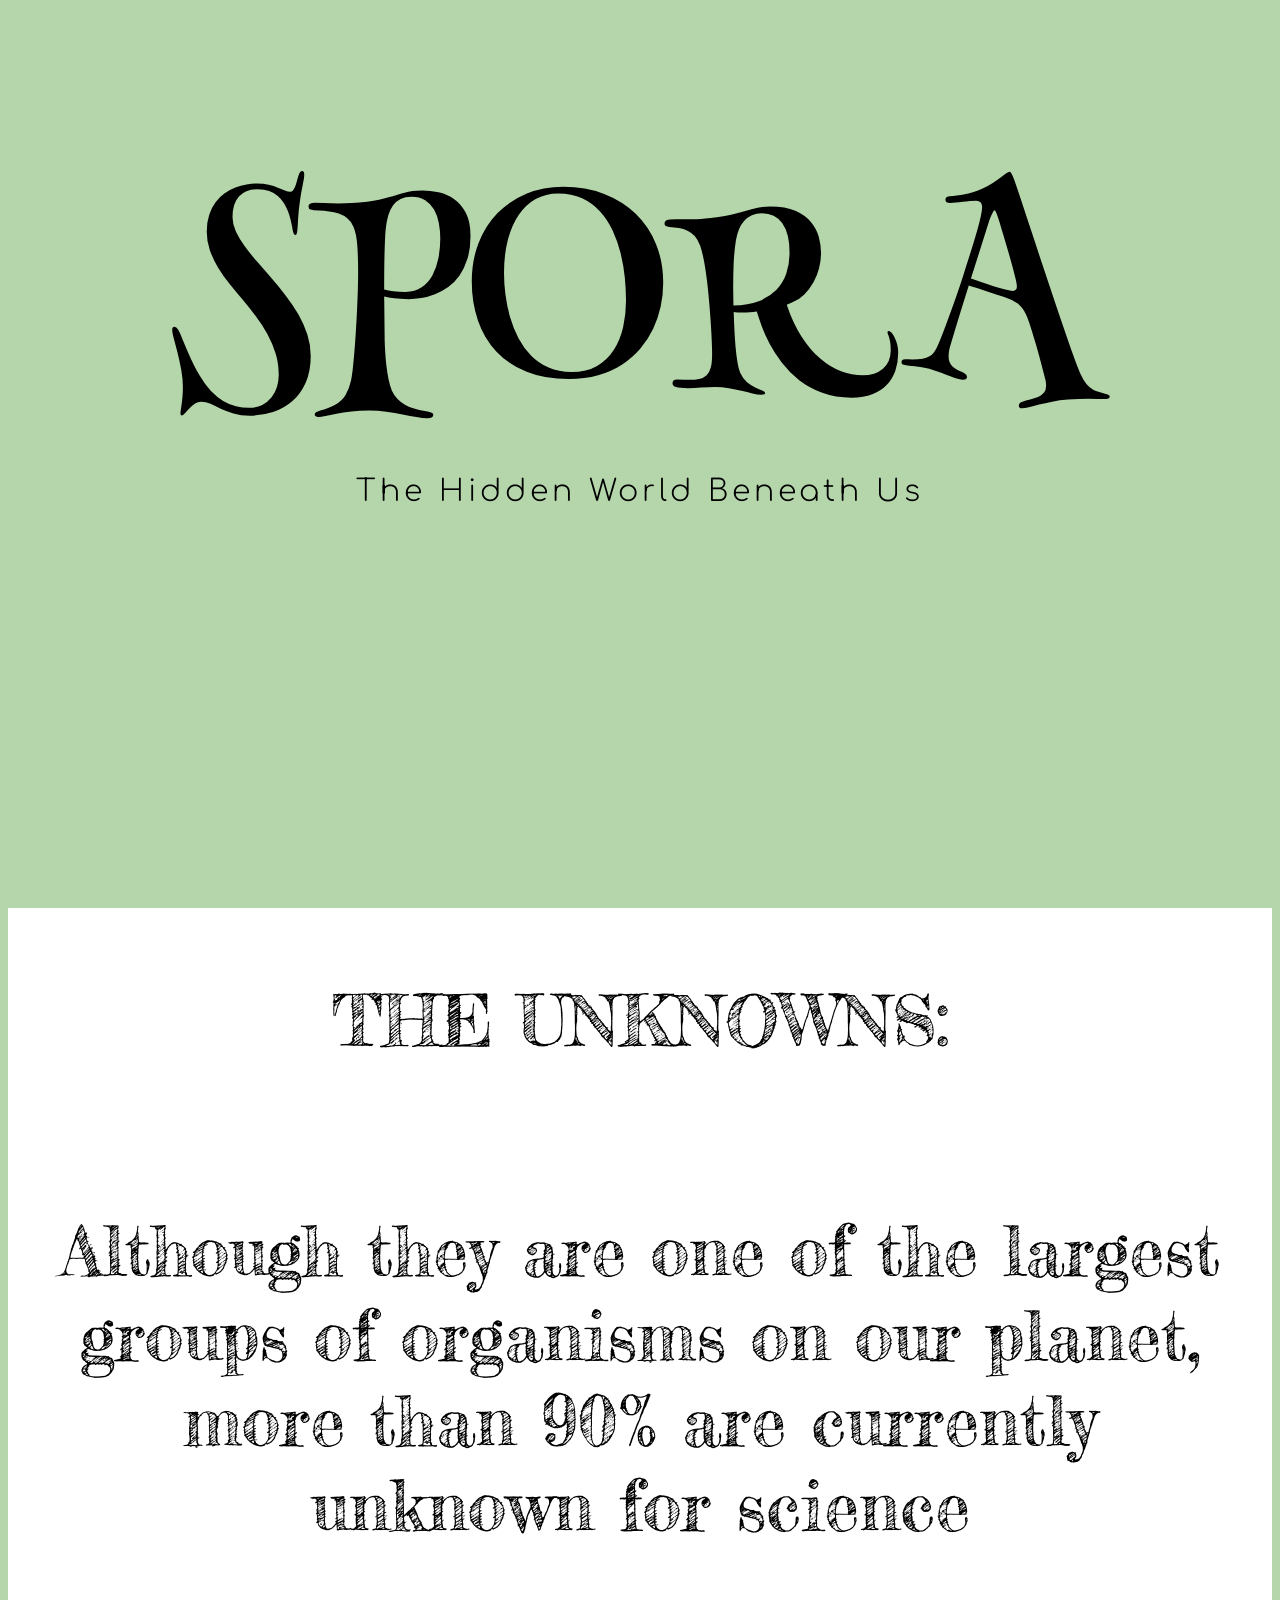
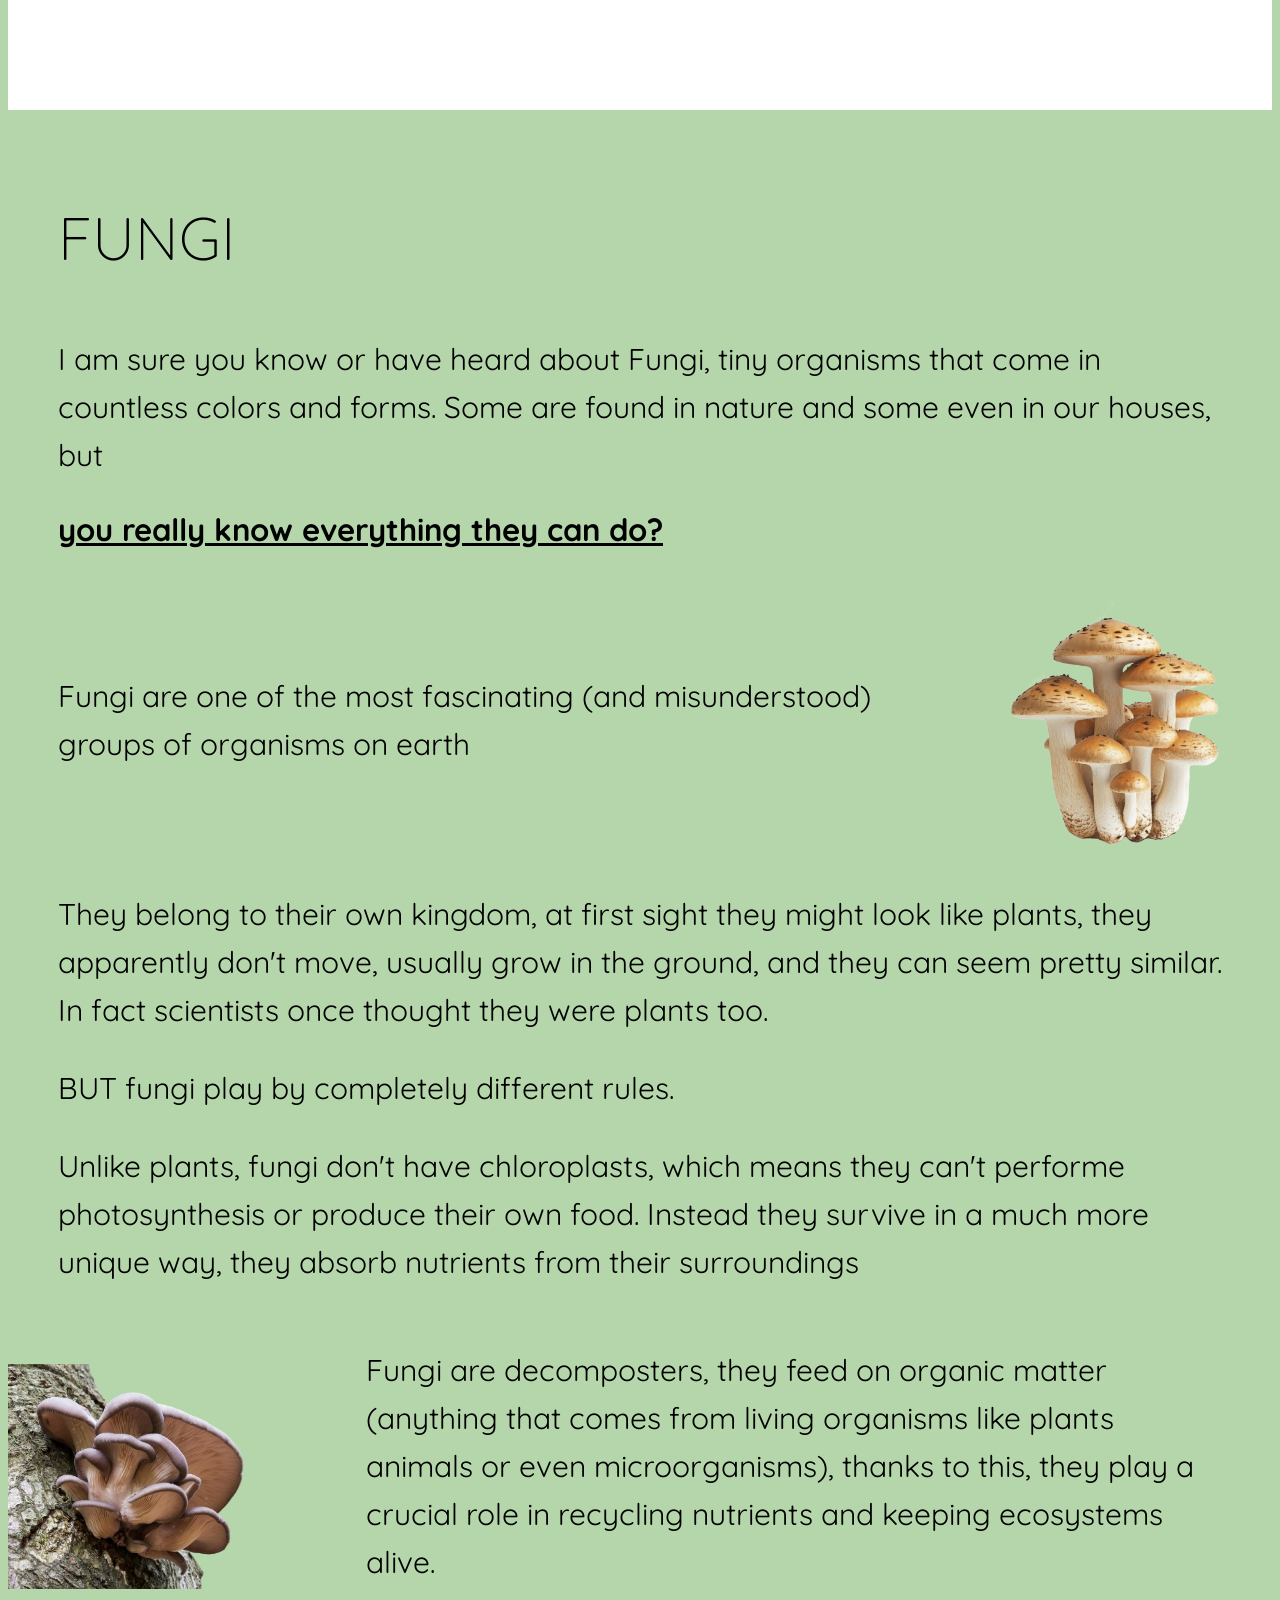
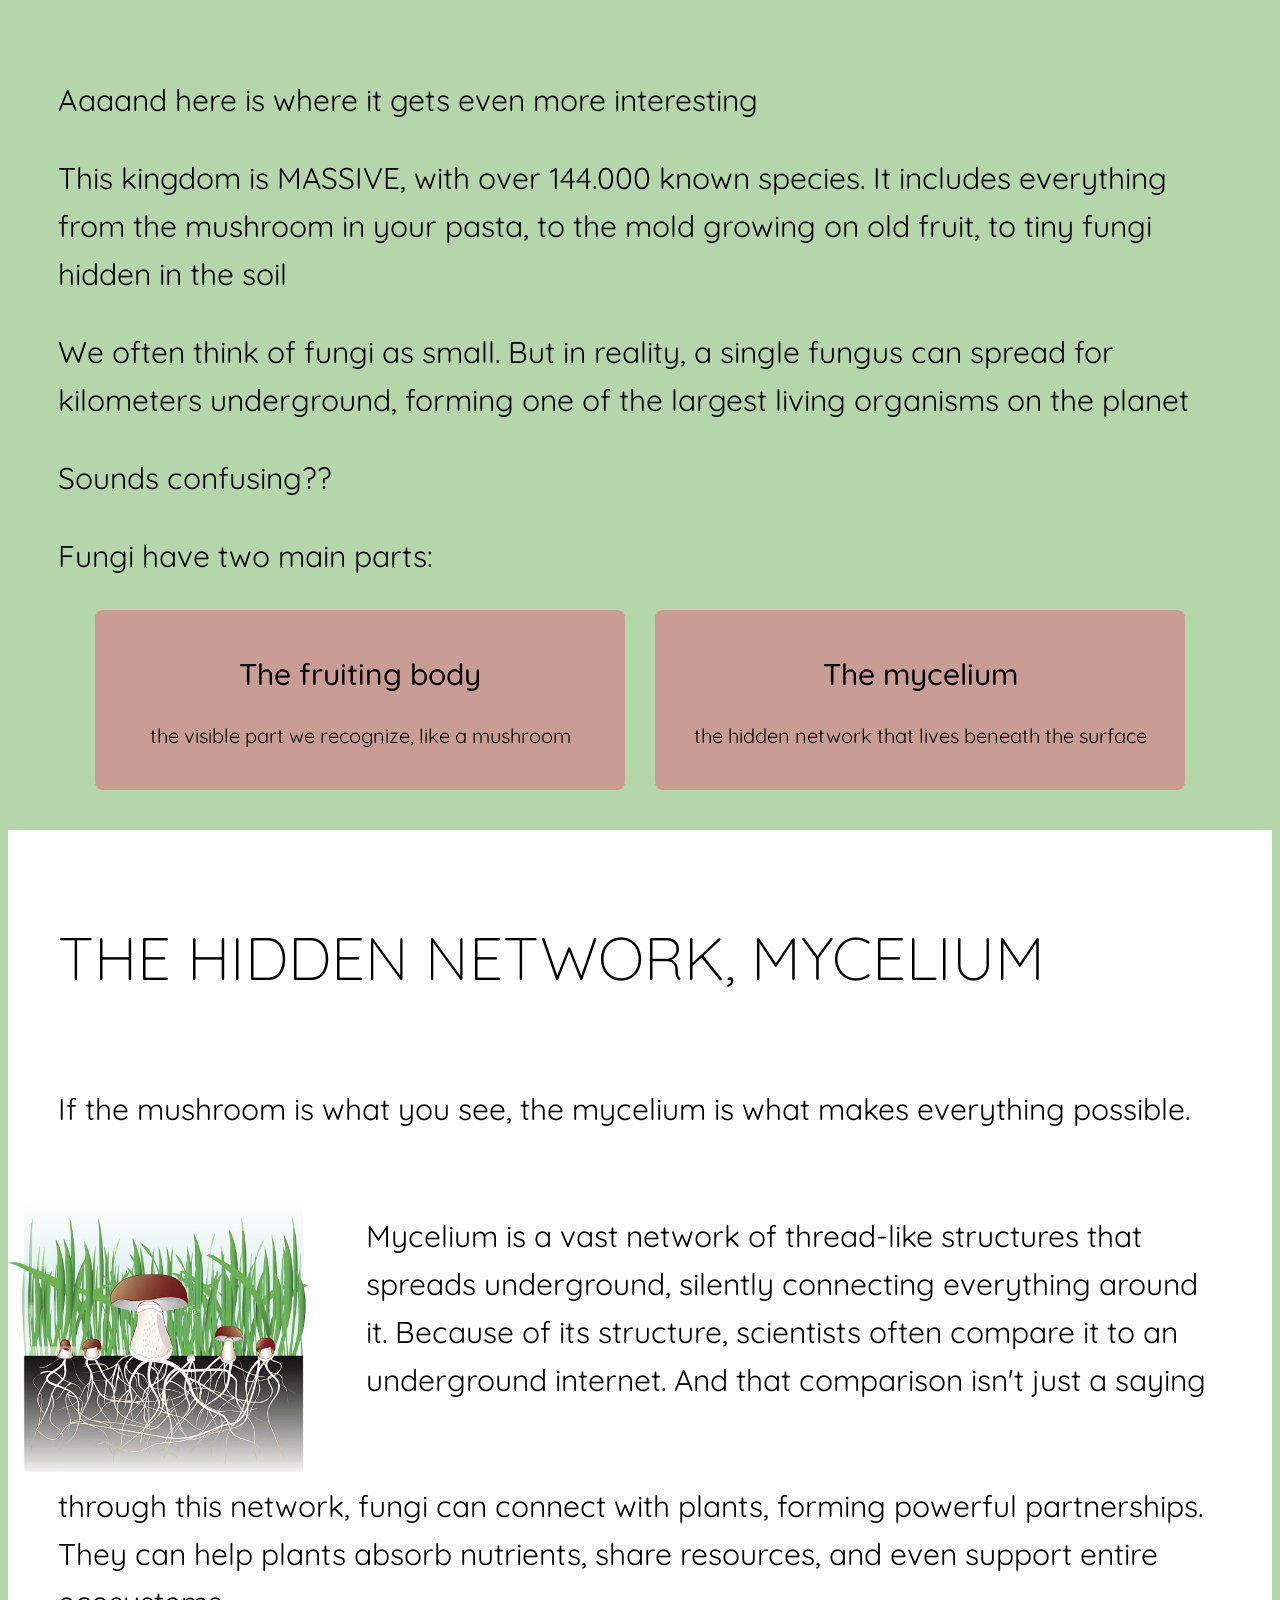
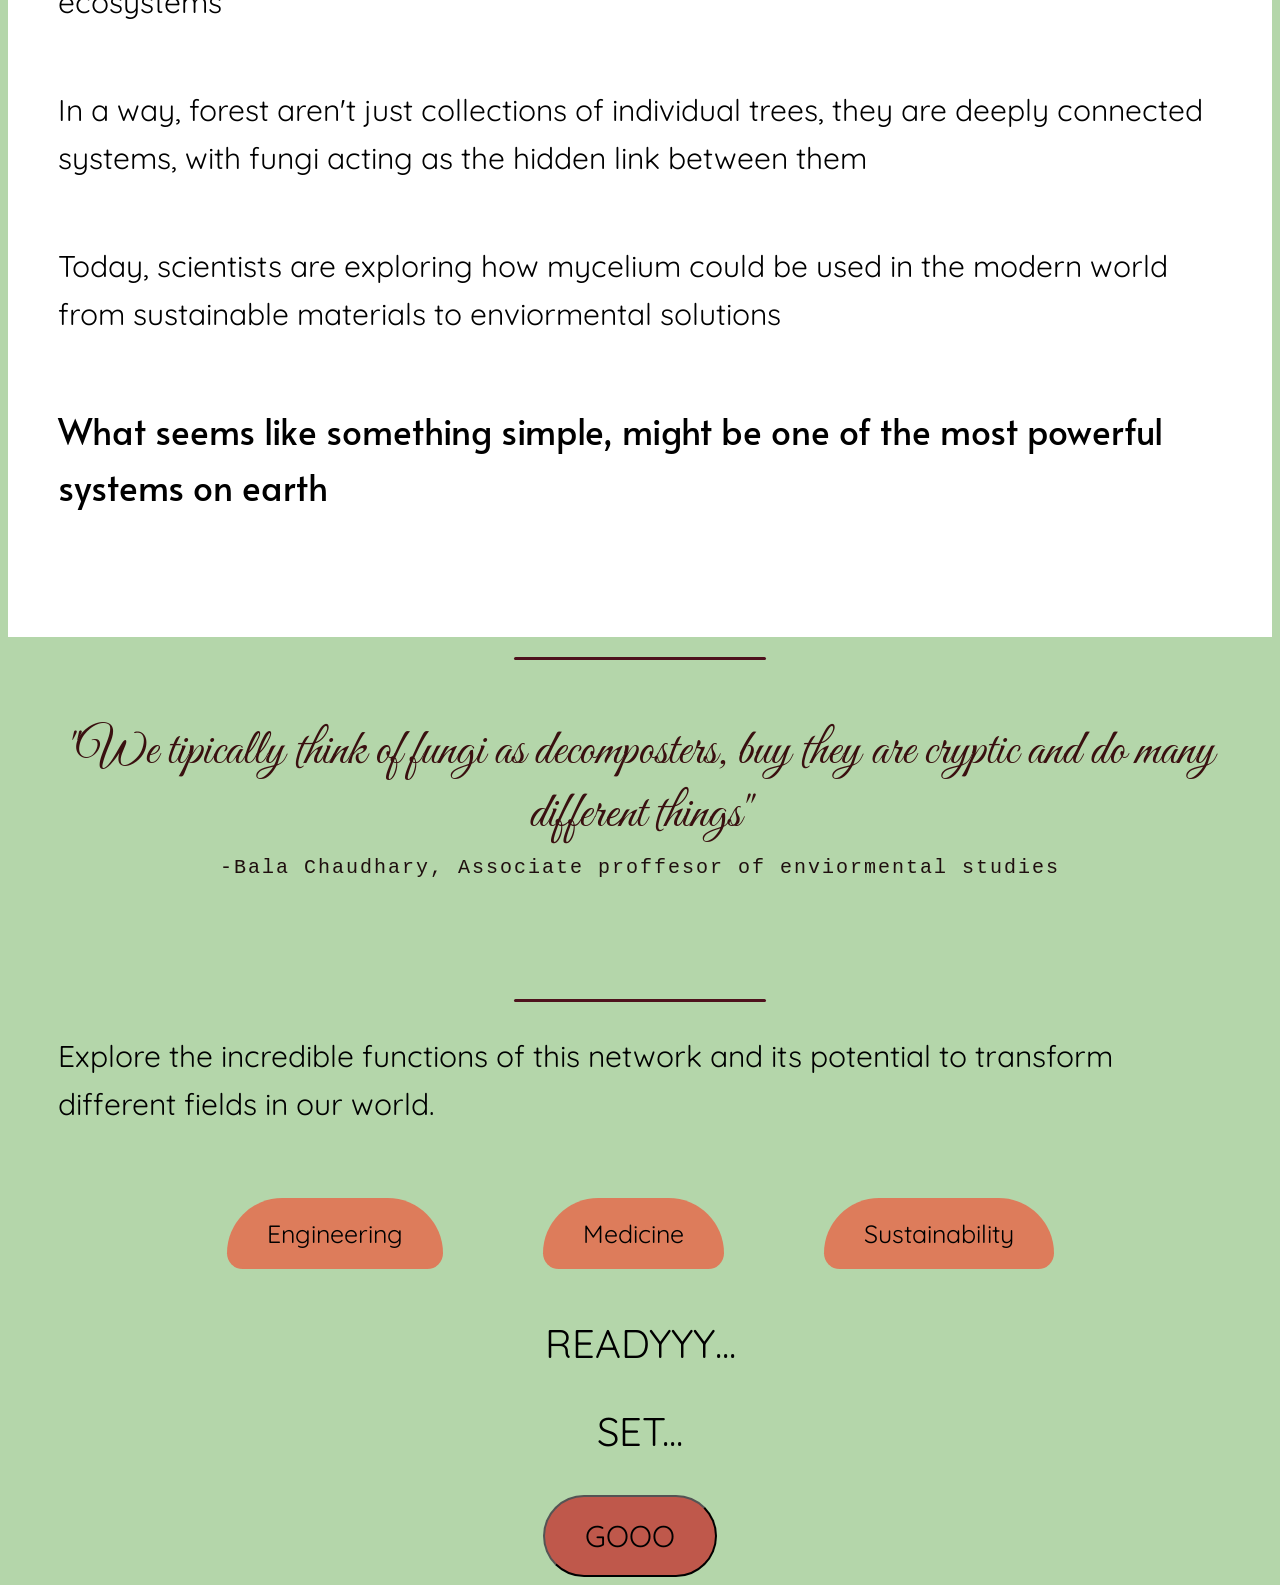
<file: index.html>
<!DOCTYPE html>
<html lang="en">
    <head>
        <meta charset="UTF-8">
        <meta name="viewport" content="width=device-width, initial-scale=1.0" />
        <title>Spora</title>
        <link rel="stylesheet" href="style.css">
        <link href="https://fonts.googleapis.com/css2?family=Henny+Penny&display=swap" rel="stylesheet">
        <link href="https://fonts.googleapis.com/css2?family=Comfortaa:wght@300..700&family=Handlee&family=Mountains+of+Christmas:wght@400;700&display=swap" rel="stylesheet">
        <link href="https://fonts.googleapis.com/css2?family=Fredericka+the+Great&display=swap" rel="stylesheet">
        <link href="https://fonts.googleapis.com/css2?family=Quicksand:wght@300..700&display=swap" rel="stylesheet">
        <link href="https://fonts.googleapis.com/css2?family=Great+Vibes&display=swap" rel="stylesheet">
        <link href="https://fonts.googleapis.com/css2?family=Alata&display=swap" rel="stylesheet">

    </head>

    <body class="home-body">
        <h1 class="main-title">SPORA</h1>
        <h1 class="subtitle">The Hidden World Beneath Us</h1>
        <div class="container">
            <p class="paragraph1"> THE UNKNOWNS:</p>
            <p class="paragraph1">  Although they are one of the largest groups of organisms on our planet, more than 90% are currently unknown for science </p>
        </div>

        <h3>FUNGI</h3>
        <p class="text">I am sure you know or have heard about Fungi, tiny organisms that come in countless colors and forms. Some are found in nature and some even in our houses, but</p>
        <p class="key"><span id="space2"> you really know everything they can do?</span></p>

         <div class="text-icon">
            <p class="text">Fungi are one of the most fascinating (and misunderstood) groups of organisms on earth</p>
            <img src="fungus.png" alt="fungi-picture" class="icon">
        </div>

        <p class="text">They belong to their own kingdom, at first sight they might look like plants, they apparently don't move, usually grow in the ground, and they can seem pretty similar. In fact scientists once thought they were plants too.</p>
        <p class="text">BUT fungi play by completely different rules.</p>
        <p class="text">Unlike plants, fungi don't have chloroplasts, which means they can't performe photosynthesis or produce their own food. Instead they survive in a much more unique way, they absorb nutrients from their surroundings</p>
        
        <div class="text-icon">
            <img src="fungii.png" alt="fungi-picture2" class="icon">
            <p class="text">Fungi are decomposters, they feed on organic matter (anything that comes from living organisms like plants animals or even microorganisms), thanks to this, they play a crucial role in recycling nutrients and keeping ecosystems alive. </p>

        </div>
       
        <div id="space2"></div>
        <p class="text">Aaaand here is where it gets even more interesting</p>
        <p class="text">This kingdom is MASSIVE, with over 144.000 known species. It includes everything from the mushroom in your pasta, to the mold growing on old fruit, to tiny fungi hidden in the soil</p>
        <p class="text">We often think  of fungi as small. But in reality, a single fungus can spread for kilometers underground, forming one of the largest living organisms on the planet</p>
        <p class="text">Sounds confusing??</p>
        <p class="text">Fungi have two main parts:</p>

        <div class="info_containers">
            <div class="box">
                <p  class="title-containers">The fruiting body</p>
                <p class="text-container">the visible part we recognize, like a mushroom</p>
            </div>
            <div class="box">
                <p  class="title-containers">The mycelium</p>
                <p class="text-container">the hidden network that lives beneath the surface</p>
            </div>
        </div>

        <div class="container">
            <h3>THE HIDDEN NETWORK, MYCELIUM</h3>
            <p class="text">If the mushroom is what you see, the mycelium is what makes everything possible.</p>
            <div class="text-icon">
                <img src="mycelium.png" alt="mycelium-picture" class="icon">
            <p class="text">Mycelium is a vast network of thread-like structures that spreads underground, silently connecting everything around it. Because of its structure, scientists often compare it to an underground internet. And that comparison isn't just a saying</p>
            </div>
            <p class="text">through this network, fungi can connect with plants, forming powerful partnerships. They can help plants absorb nutrients, share resources, and even support entire ecosystems</p>
            <p class="text">In a way, forest aren't just collections of individual trees, they are deeply connected systems, with fungi acting as the hidden link between them</p>
            <p class="text">Today, scientists are exploring how mycelium could be used in the modern world from sustainable materials to enviormental solutions</p>
            <p class="important"> What seems like something simple, might be one of the most powerful systems on earth</p>
        </div>
        

        <div class="divider"></div>

        <div class="quotes">
        <p id="quote">"We tipically think of fungi as decomposters, buy they are cryptic and do many different things"</p>
        <p id="quotepp"> -Bala Chaudhary, Associate proffesor of enviormental studies</p>
        </div>
        <div class="divider"></div>
        <p class="text">Explore the incredible functions of this network and its potential to transform different fields in our world.</p>
        <div class="buttons_container">
            <a href="engineering.html" class="btn">Engineering</a>
            <a href="medicine.html" class="btn">Medicine</a>
            <a href="sustainability.html" class="btn">Sustainability</a>
        </div>
        <p class="last-phrase">READYYY...</p>
        <p class="last-phrase">SET...</p>

        <div class="final">
        <button id="final-button">GOOO</button>
        <p id="message1"></p>
        </div>


        
        </div>
        <script src="script.js"></script>
    </body>
</html>
</file>
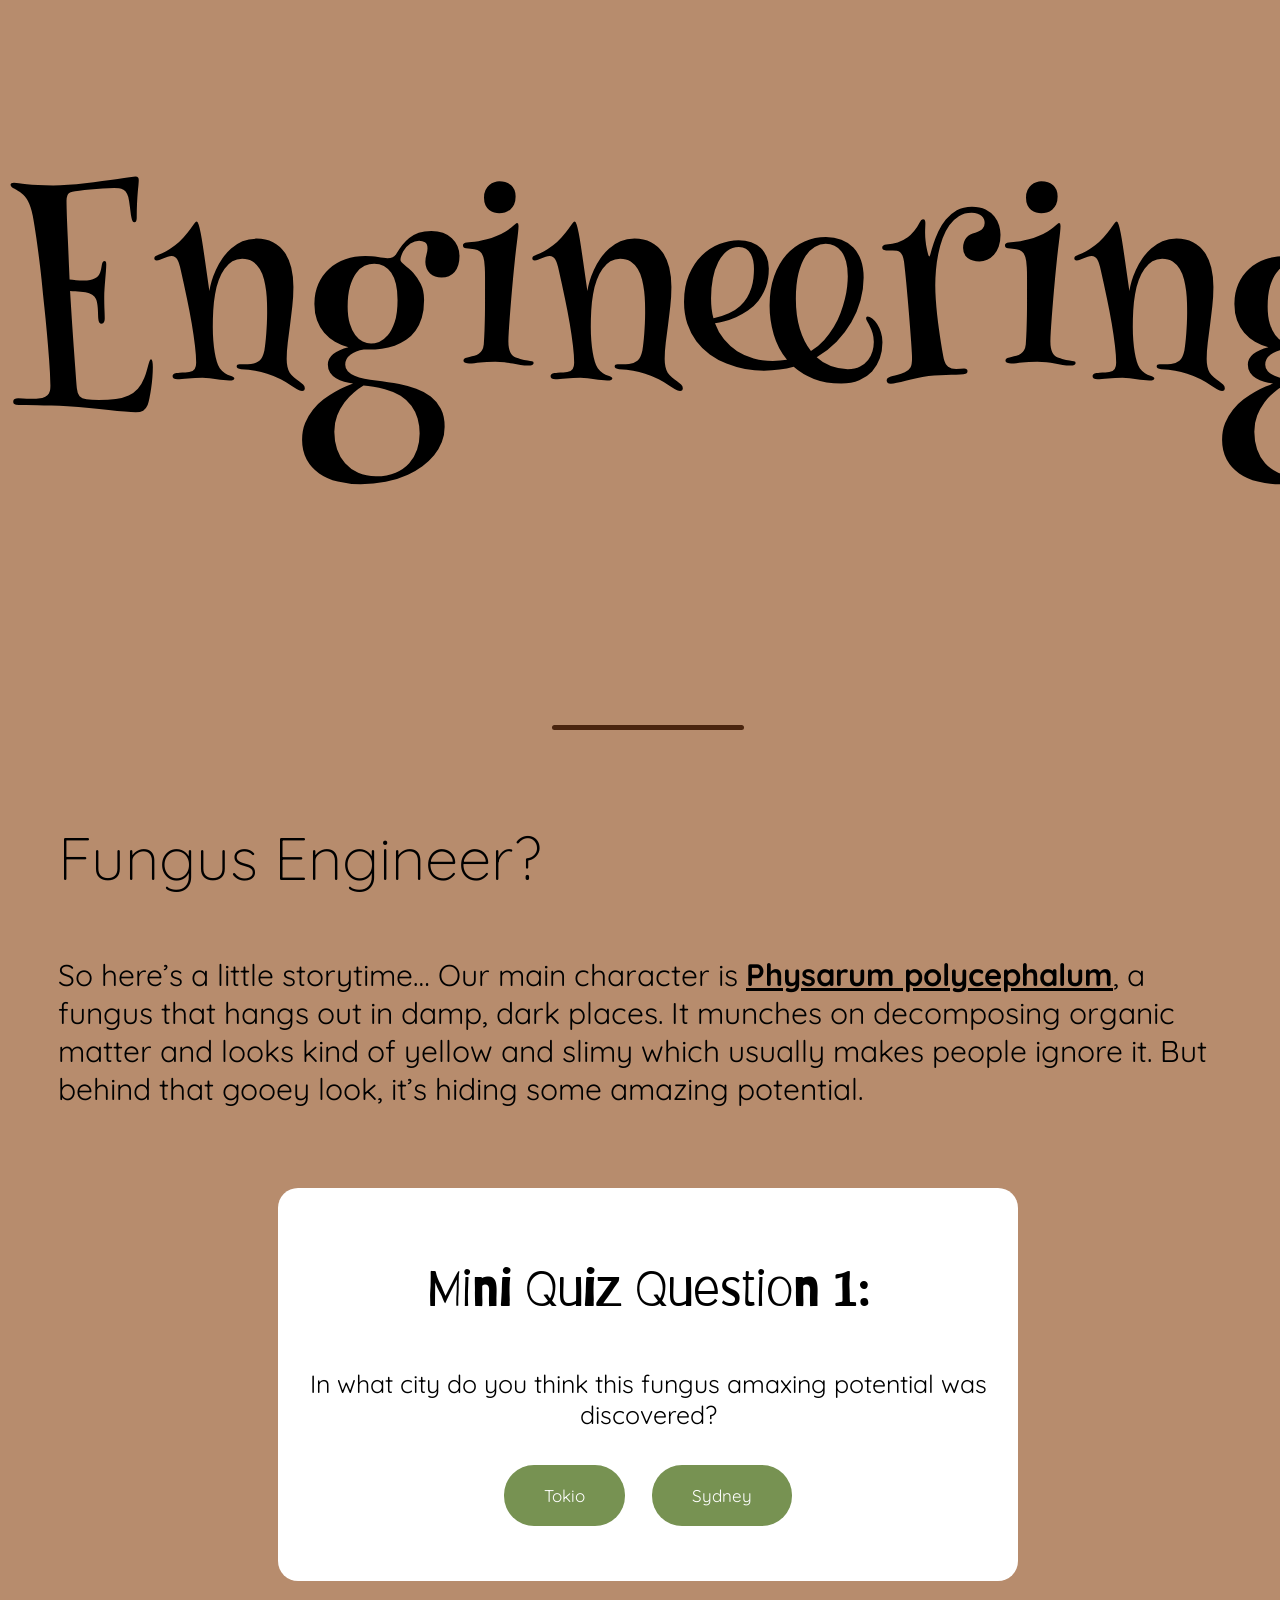
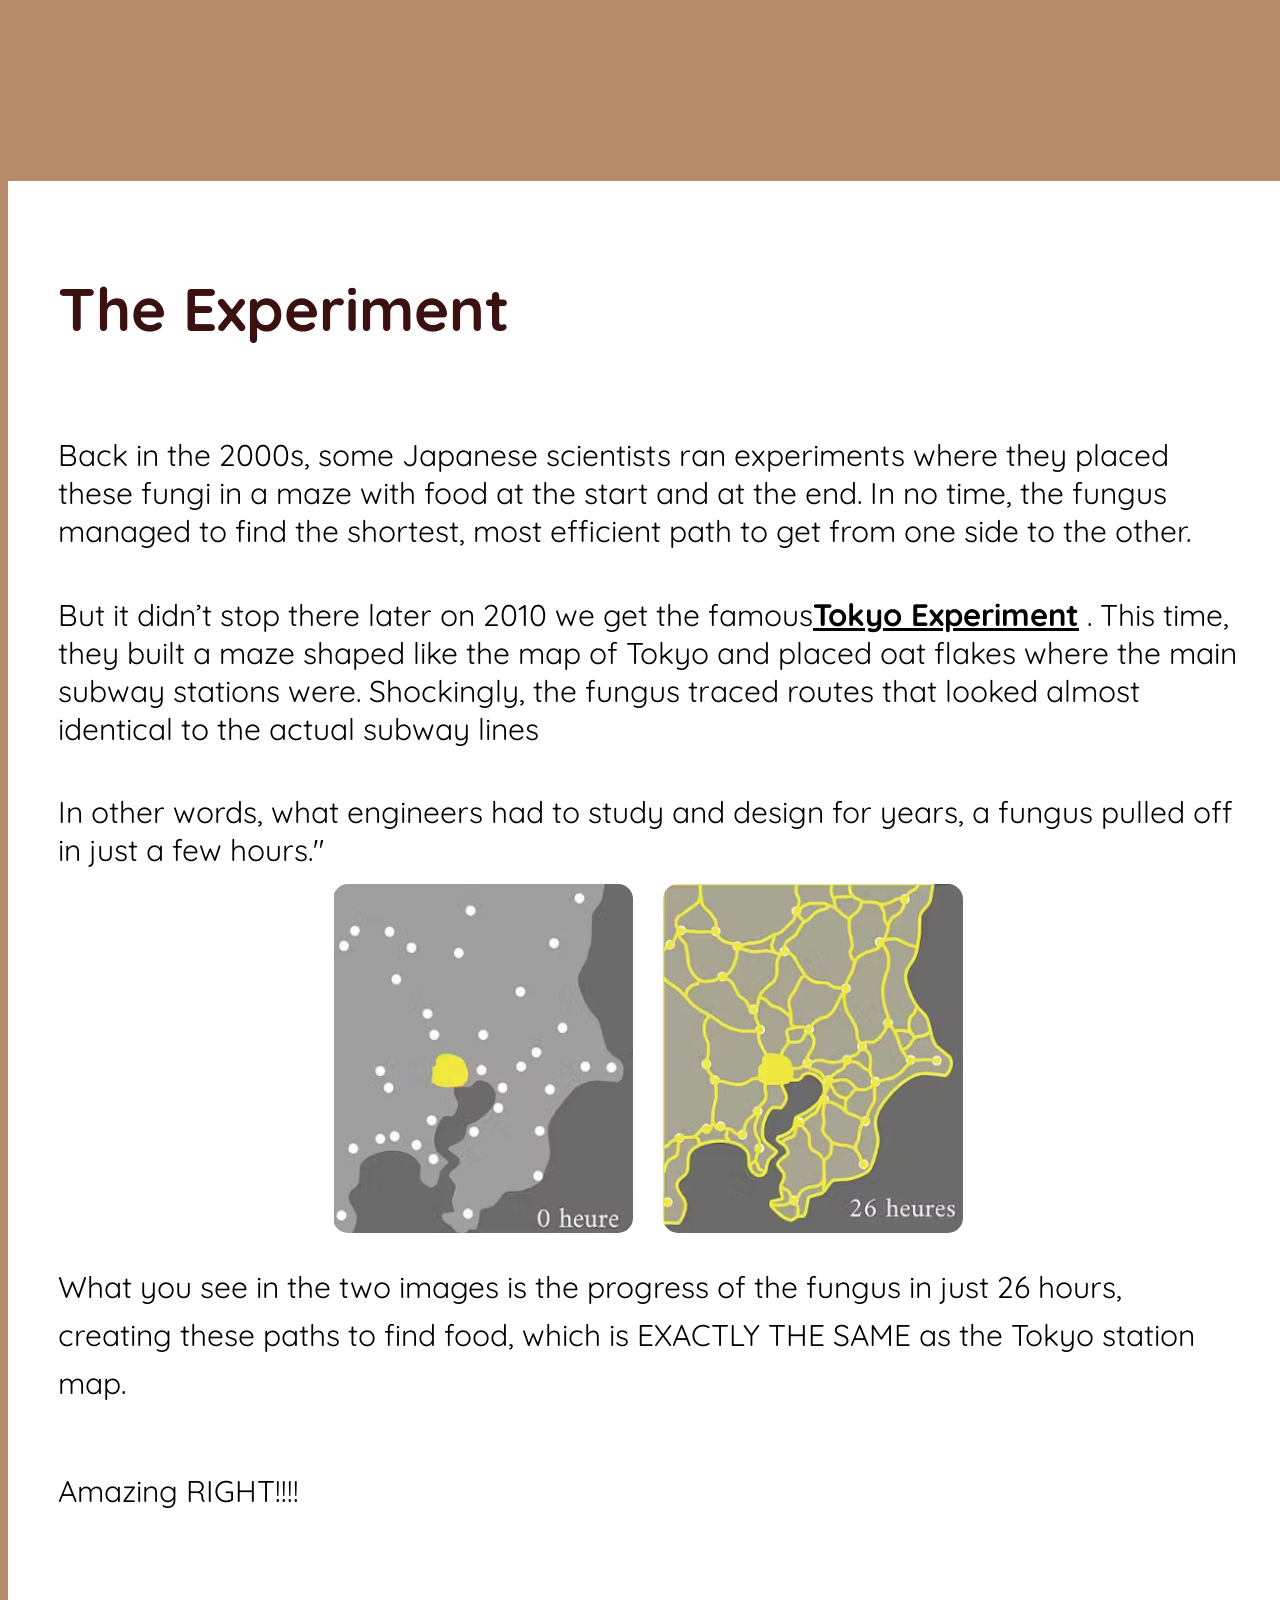
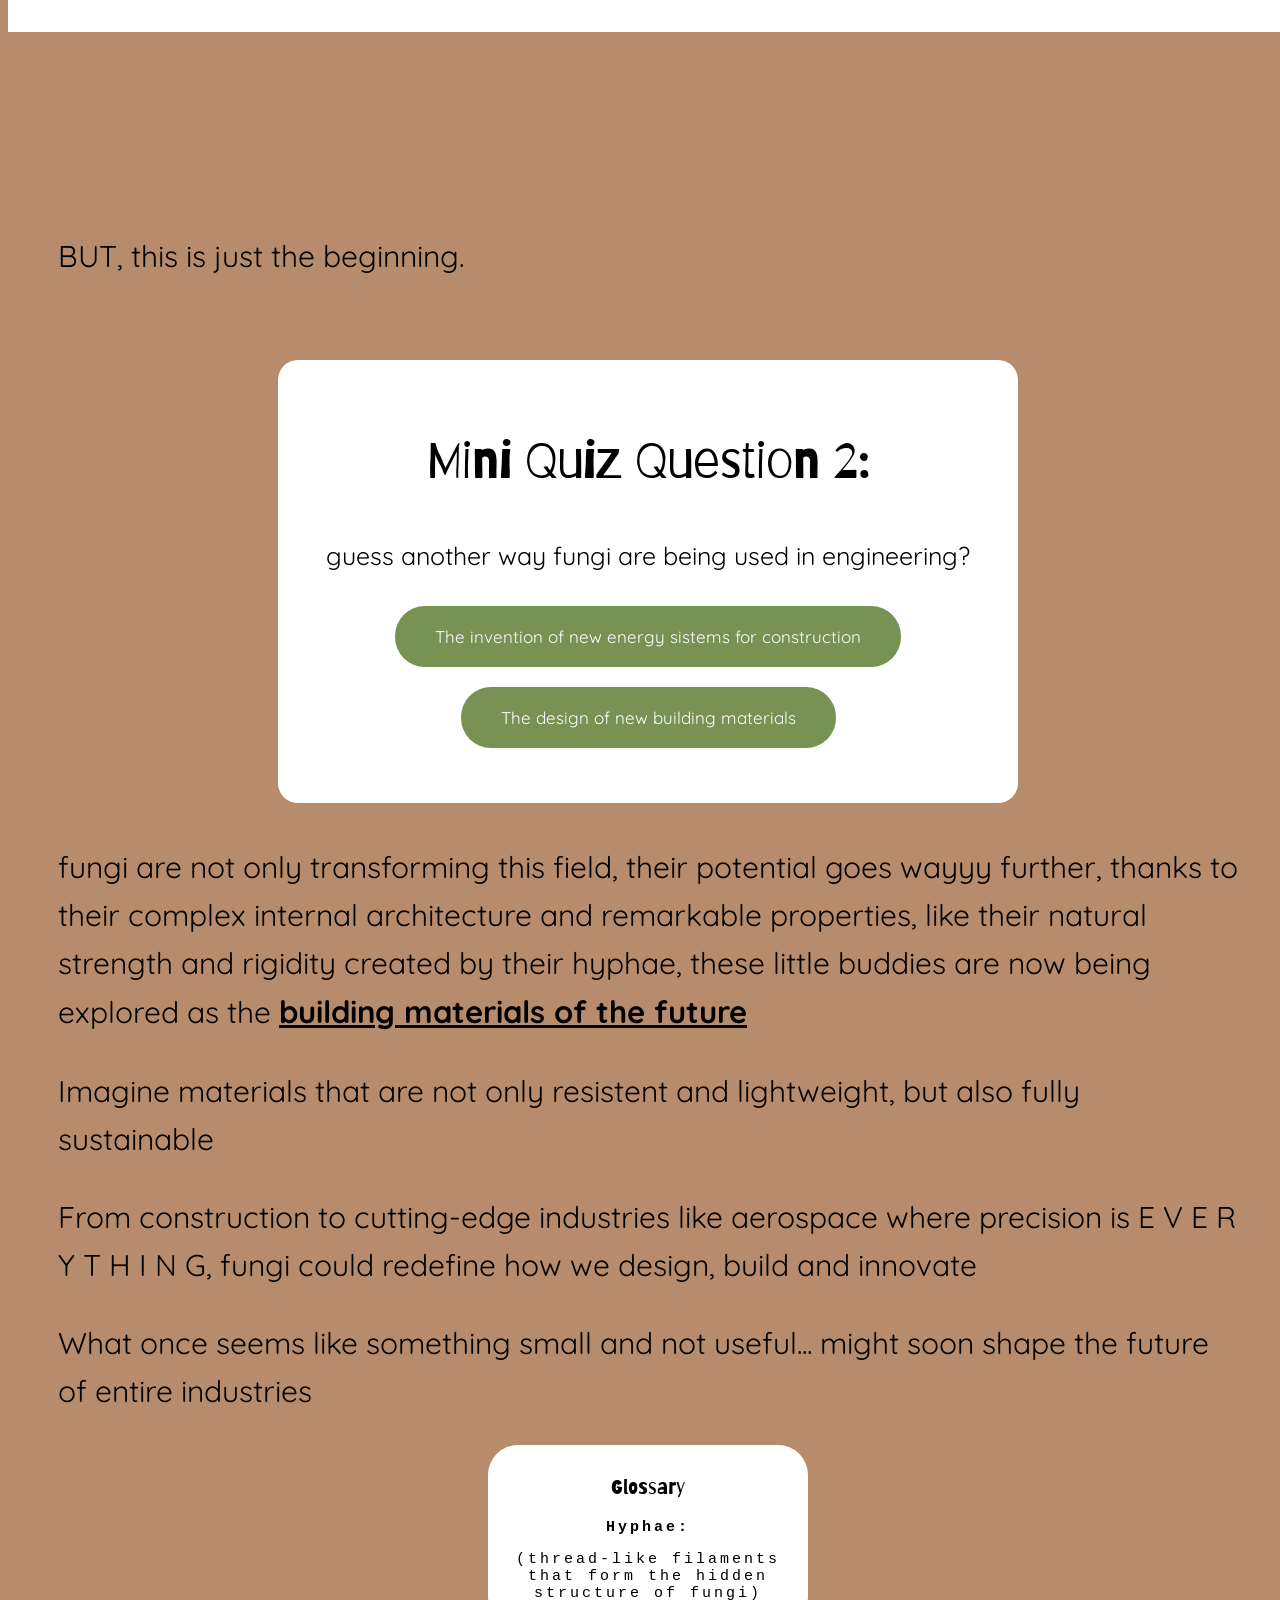
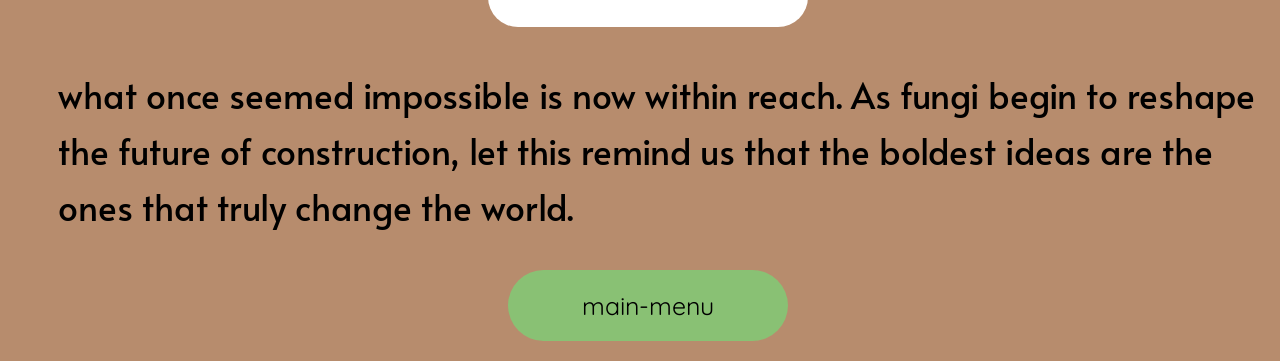
<file: engineering.html>
<!DOCTYPE html>
<html lang="en">
    <head>
        <meta charset="UTF-8">
        <meta name="viewport" content="width=device-width, initial-scale=1.0" />
        <title>Engineering</title>
        <link rel="stylesheet" href="style.css">
        <link href="https://fonts.googleapis.com/css2?family=Henny+Penny&display=swap" rel="stylesheet">
        <link href="https://fonts.googleapis.com/css2?family=Quicksand:wght@300..700&display=swap" rel="stylesheet">
        <link href="https://fonts.googleapis.com/css2?family=Barriecito&display=swap" rel="stylesheet">
        <link href="https://fonts.googleapis.com/css2?family=Alata&display=swap" rel="stylesheet">
    </head>

    <body class="body-eng">
        <h1 class="main-title">Engineering</h1>
        <div id="divider2"></div>

        <h3>Fungus Engineer?</h3>
        <p class="text1">So here’s a little storytime… Our main character is <span class="key">Physarum polycephalum</span>, a fungus that hangs out in damp, dark places. It munches on decomposing organic matter and looks kind of yellow and slimy which usually makes people ignore it. But behind that gooey look, it’s hiding some amazing potential.</p>
        
        <div class="quiz-questions">
            <p class="quiz-title">Mini Quiz Question 1:</p>
            <p class="quiz-question">In what city do you think this fungus amaxing potential was discovered?</p>
            <button onclick="checkAnswer1('true')">Tokio</button>
            <button onclick="checkAnswer1('false')">Sydney</button>
            <p id="result1"></p>
        </div>

        <div class="space"></div>
        <div class="container">
            <h3 id="title-experiment">The Experiment</h3>
            <p class="text1">Back in the 2000s, some Japanese scientists ran experiments where they placed these fungi in a maze with food at the start and at the end. In no time, the fungus managed to find the shortest, most efficient path to get from one side to the other. </p>
            <p class="text1"> But it didn’t stop there later on 2010 we get the famous<span class="key">Tokyo Experiment</span> . This time, they built a maze shaped like the map of Tokyo and placed oat flakes where the main subway stations were. Shockingly, the fungus traced routes that looked almost identical to the actual subway lines</p>
            <p class="text1">In other words, what engineers had to study and design for years, a fungus pulled off in just a few hours."</p>
            
            <div class="pictures">
            <img src="0 hours.png" alt="0 hours picture" class="icon2">
            <img src="26 hours.png" alt="26 hours picture" class="icon2">
            </div>

            <p class="text">What you see in the two images is the progress of the fungus in just 26 hours, creating these paths to find food, which is EXACTLY THE SAME as the Tokyo station map.</p>
            <p class="text">Amazing RIGHT!!!!</p>
        </div>

        <div class="space"></div>
        <p class="text">BUT, this is just the beginning.</p>
        <div class="space2"></div>

        <div class="quiz-questions">
            <p class="quiz-title">Mini Quiz Question 2:</p>
            <p class="quiz-question">guess another way fungi are being used in engineering?</p>
            <button onclick="checkAnswer2('wrong')">The invention of new energy sistems for construction</button>
            <button onclick="checkAnswer2('right')">The design of new building materials</button>
            <p id="result2"></p>
        </div>

        <div class="space2"></div>
        <p class="text">fungi are not only transforming this field, their potential goes wayyy further, thanks to their complex internal architecture and remarkable properties, like their natural strength and rigidity created by their hyphae, these little buddies are now being explored as the <span class="key">building materials of the future</span></p>
        <p class="text">Imagine materials that are not only resistent and lightweight, but also fully sustainable</p>
        <p class="text">From construction to cutting-edge industries like aerospace where precision is E V E R Y T H I N G, fungi could redefine how we design, build and innovate</p>
        <p class="text">What once seems like something small and not useful... might soon shape the future of entire industries</p>

        <div class="glossary-container">
            <p class="glossary-title">Glossary</p>
            <p class="glossary-text1"><span class="strong"> Hyphae:</span></p>
            <p class="glossary-text">(thread-like filaments that form the hidden structure of fungi)</p>
        </div>

        <div class="space2"></div>
        <p class="important"> what once seemed impossible is now within reach. As fungi begin to reshape the future of construction, let this remind us that the boldest ideas are the ones that truly change the world.</p>
        <div class="space2"></div>
        <a href="index.html" class="btn2">main-menu</a>

        <script src="eng.js"></script>
    </body>
</html>
</file>
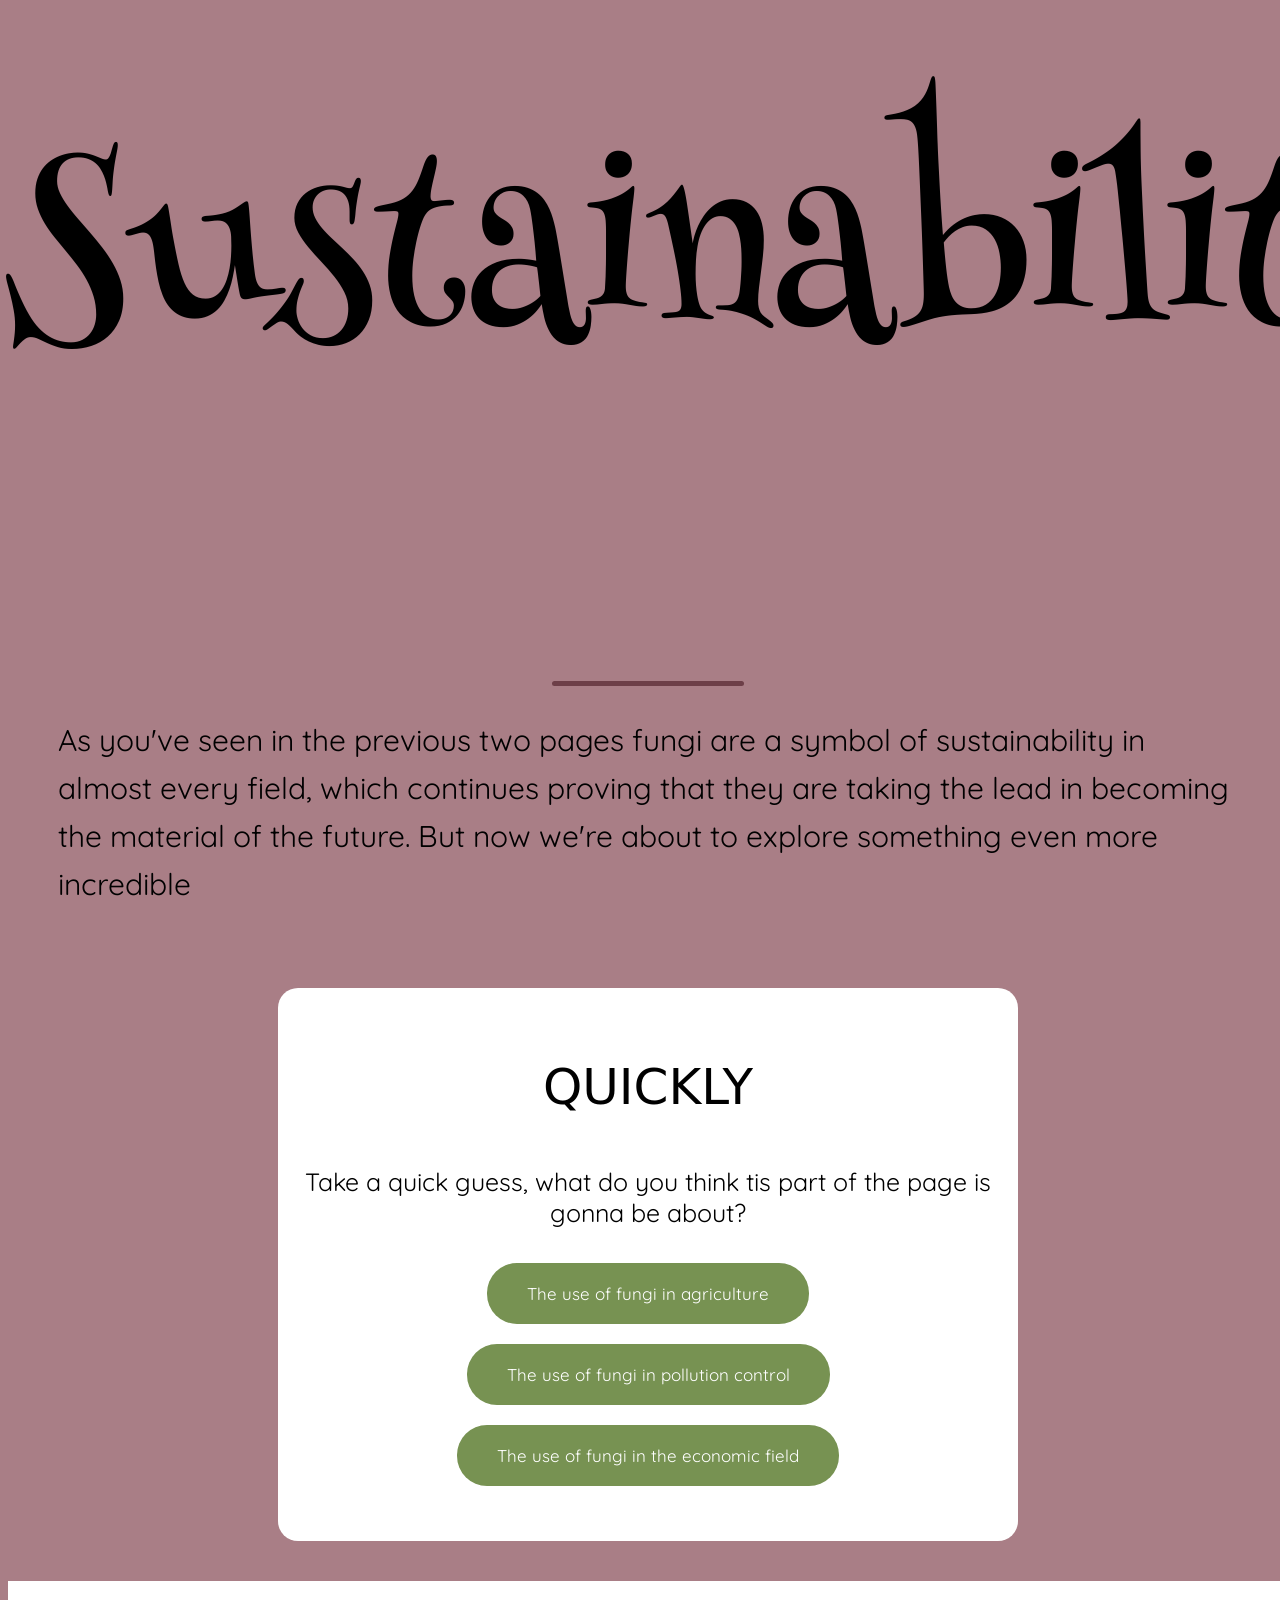
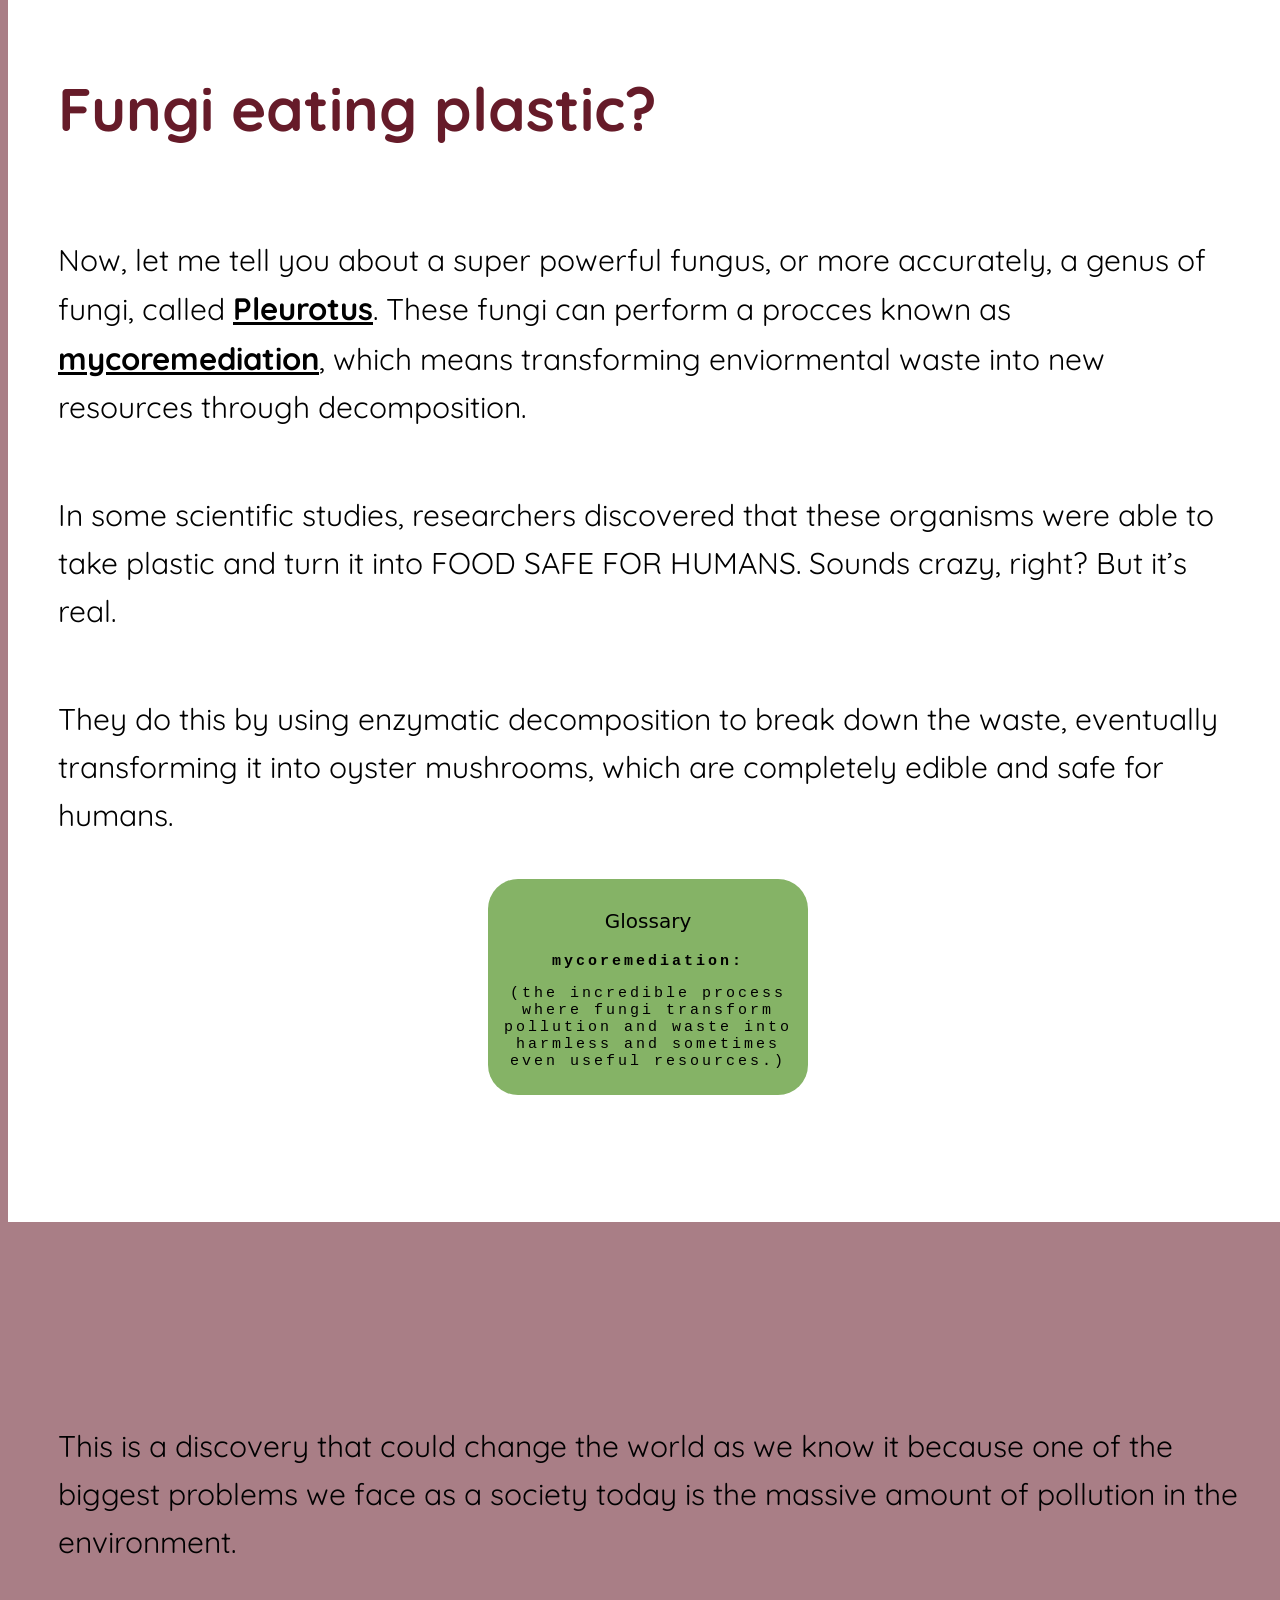
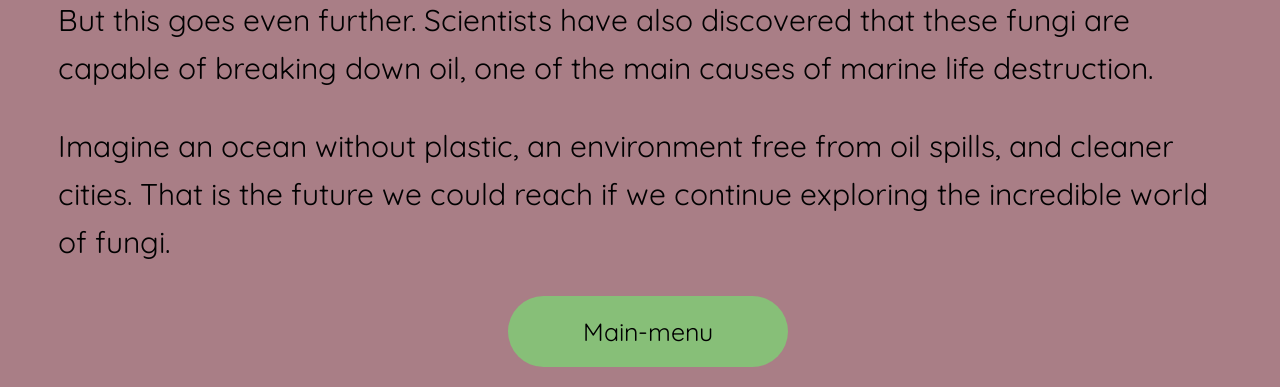
<file: sustainability.html>
<!DOCTYPE html>
<html lang="en">
    <head>
        <meta charset="UTF-8">
        <meta name="viewport" content="width=device-width, initial-scale=1.0" />
        <title>Sustainability</title>
        <link rel="stylesheet" href="style.css">
        <link href="https://fonts.googleapis.com/css2?family=Henny+Penny&display=swap" rel="stylesheet">
        <link href="https://fonts.googleapis.com/css2?family=Quicksand:wght@300..700&display=swap" rel="stylesheet">
    </head>

    <body class="body-sus">
        <h1 id="sus-title">Sustainability</h1>
        <div class="space"></div>
        <div id="divider3"></div>
        <div class="space2"></div>

        <p class="text">As you've seen in the previous two pages fungi are a symbol of sustainability in almost every field, which continues proving that they are taking the lead in becoming the material of the future. But now we're about to explore something even more incredible</p>
        
        <div class="quiz-questions">
        <p class="quiz-title">QUICKLY</p>
        <p class="quiz-question">Take a quick guess, what do you think tis part of the page is gonna be about?</p>
        <button onclick="checkAnswer1('wrong')">The use of fungi in agriculture </button>
        <button onclick="checkAnswer1('right')">The use of fungi in pollution control</button>
        <button onclick="checkAnswer1('wrong')">The use of fungi in the economic field</button>
        <p id="result1"></p>
        </div>

        <div class="container">
            <h3 id="title-sus">Fungi eating plastic?</h3>
            <p class="text">Now, let me tell you about a super powerful fungus, or more accurately, a genus of fungi, called <span class="key">Pleurotus</span>. These fungi can perform a procces known as <span class="key">mycoremediation</span>, which means transforming enviormental waste into new resources through decomposition.</p>
            <p class="text">In some scientific studies, researchers discovered that these organisms were able to take plastic and turn it into FOOD SAFE FOR HUMANS. Sounds crazy, right? But it’s real.</p>
            <p class="text">They do this by using enzymatic decomposition to break down the waste, eventually transforming it into oyster mushrooms, which are completely edible and safe for humans.</p>
            
               <div class="glossary-container2">
            <p class="glossary-title">Glossary</p>
            <p class="glossary-text1"><span class="strong"> mycoremediation:</span></p>
            <p class="glossary-text">(the incredible process where fungi transform pollution and waste into harmless and sometimes even useful resources.)</p>
        </div>
        </div>

        <div class="space"></div>
        <p class="text">This is a discovery that could change the world as we know it because one of the biggest problems we face as a society today is the massive amount of pollution in the environment.</p>
        <p class="text">But this goes even further. Scientists have also discovered that these fungi are capable of breaking down oil, one of the main causes of marine life destruction.</p>
        <p class="text">Imagine an ocean without plastic, an environment free from oil spills, and cleaner cities. That is the future we could reach if we continue exploring the incredible world of fungi.</p>

        <div class="space2"></div>
        <a href="index.html" class="btn2">Main-menu</a>

        <script src="sus.js"></script>
    </body>
</html>
</file>
<file: style.css>
.home-body {
    background-color: rgb(180, 214, 170);
    background-size: cover;
}

.main-title {
    font-family: "Henny Penny", system-ui;
    font-weight: 400;
    font-size: 260px;
    text-align: center;
    margin-top: 20px;
    padding-top: 70px;
    transition: transform 0.8s ease;
}

.main-title:hover {
    transform: translateY(-17px);
}

.subtitle {
    font-family: "Comfortaa", sans-serif;
    font-weight: 300;
    font-size: 30px;
    letter-spacing: 4px;
    text-align: center;
    margin-top: -250px;
    margin-bottom: 400px;
}

.container {
    display: flex;
    flex-direction: column;
    justify-content: center;
    justify-items: center;
    width: 100%;
    background-color: white;
    padding-bottom: 87px;
}

.paragraph1 {
    font-family: "Fredericka the Great", serif;
    padding-bottom: 5px;
    padding-left: 30px;
    padding-right: 30px;
    font-size: 70px;
    text-align: center;
    transition: transform 0.3s ease;
}

.paragraph1:hover {
    transform: translateY(-15px);
}

h3 {
    font-family: "Quicksand", sans-serif;
    font-size: 60px;
    font-weight: 300;
    text-align: left;
    padding-top: 30px;
    padding-left: 50px;
    transition: transform 0.8s ease;
}

h3:hover {
    transform: translateY(-20px);
}

.text {
    padding-left: 50px;
    padding-right: 50px;
    text-align: left;
    font-family: "Quicksand", sans-serif;
    font-size: 30px;
    line-height: 1.6;
}

.key {
    text-align: left;
    font-family: "Quicksand", sans-serif;
    font-size: 31px;
    font-weight: 700;
    text-decoration: underline;
    transition: transform 0.8s ease;
}

.key:hover {
    transform: translateY(-15px);
}

#space2 {
    padding-left: 50px;
}

.divider {
  width: 20%;
  height: 3px;
  background-color: #4e121d;
  margin-top: 40px;
  margin: 20px auto;
  border-radius: 30px;
}

.buttons_container {
    padding-top: 40px;
    padding-bottom: 10px;
    display: flex;
    justify-content: center;
    align-items: center;
    gap: 100px;
}

.btn {
    display: inline-block;
    font-family: "Quicksand", sans-serif;
    font-size: 25px;
    font-weight: 400;
    background-color: #f05539b0;
    color: #000000;
    border-top-left-radius: 70px;
    border-top-right-radius: 70px;
    border-bottom-left-radius: 20px;
    border-bottom-right-radius: 20px;
    cursor: pointer;
    padding: 20px 40px;  
    text-decoration: none; 
    transition: transform 0.3s ease, background-color 0.3s ease, box-shadow 0.3s ease;
}

.btn:hover {
    background-color: #fa9f8fb0;
    transform: scale(1.05); 
    box-shadow: 0 4px 6px #3a3838;
}

#quote {
    text-align: center;
    font-family: "Great Vibes", cursive;
    font-weight: 400;
    font-size: 50px;
    margin-top: 60px;
    color: #3a1010;
}

#quotepp {
    font-family: 'Courier New', Courier, monospace;
    margin-top: -40px;
    font-size: 20px;
    font-weight: 300;
    text-align: center;
    letter-spacing: 2px;
    color: #1f0f0f;
    margin-bottom: 120px;
}

.body-eng {
    background-color: rgb(183, 140, 109);
    width: 100%;
}

.body-med {
    background-color: rgb(175, 126, 121);
    width: 100%;
}

.body-sus {
    background-color: rgba(146, 91, 101, 0.785);
    width: 100%;
}

.text1 {
    padding-left: 50px;
    text-align: left;
    font-family: "Quicksand", sans-serif;
    font-size: 30px;
    margin-bottom: 15px;
    padding-right: 50px;
    padding-left: 50px;
}

#title-experiment {
    font-weight: 700;
    color: #3a1010;
}

.space {
    margin-bottom: 200px;
}

#title-penicilin {
    font-weight: 700;
    color: #500202;
}

#divider1 {
  width: 15%;
  height: 5px;
  background-color: #550211;
  margin-top: -40px;
  margin: 20px auto;
  border-radius: 30px;
  transition: transform 0.5s ease;
}

#divider1:hover {
    transform: translateY(-15px);
}

#divider2 {
  width: 15%;
  height: 5px;
  background-color: #4a250f;
  margin-top: -40px;
  margin: 20px auto;
  border-radius: 30px;
  transition: transform 0.5s ease; 
}

#divider2:hover {
    transform: translateY(-15px);
}

#divider3 {
  width: 15%;
  height: 5px;
  background-color: rgba(94, 47, 56, 0.785);
  margin-top: 60px;
  margin-bottom: 40px;
  margin: 20px auto;
  border-radius: 30px;
  transition: transform 0.5s ease; 
}

#divider3:hover {
    transform: translateY(-15px);
}

#sus-title {
    font-family: "Henny Penny", system-ui;
    font-weight: 400;
    font-size: 220px;
    text-align: center;
    margin-top: 20px;
    padding-top: 70px;
    transition: transform 0.8s ease;
}

#sus-title {
    transform: translateY(-17px);
}

.quotes{
    transition: transform 0.3s ease;

}

.quotes:hover {
    transform: scale(1.05); 
}

.text-icon {
    display: flex;
    align-items: center;
    gap: 8px;
}

.icon {
    width: 300px;
    height: auto;
    margin-bottom: -20px;
    transition: transform 0.5s ease;
}

.icon:hover {
    transform: scale(1.50); 
}

#space2 {
    margin-bottom: 60px;
}

.info_containers {
    display: flex;
    justify-content: center;
    gap: 30px;
    margin-top: 20px;
    margin-bottom: 40px;
}

.box {
    background-color: rgba(208, 142, 142, 0.779);
    width: 500px;
    height: 150px;
    padding: 15px;
    border-radius: 8px;
    transition: transform 0.5s ease, box-shadow 0.3s ease;
}

.title-containers {
    font-family: "Quicksand", sans-serif;
    font-size: 30px;
    font-weight: 500;
    text-align: center;
}

.text-container {
    font-family: "Quicksand", sans-serif;
    font-size: 20px;
    font-weight: 400;
    text-align: center;
}

.box:hover {
    transform: translateY(-15px);
    box-shadow: 0 4px 6px #3a3838;
}

.important {
    font-family: "Alata", sans-serif;
    font-size: 35px;
    font-weight: 500;
    line-height: 1.6;
    padding-left: 50px;
    text-align: left;
}

.last-phrase {
    text-align: center;
    font-family: "Quicksand", sans-serif;
    font-size: 40px;
    line-height: 1.2;
}

.final {
    display: flex;
    justify-content: center;
    align-items: center;
    margin-top: 10px;
}

#final-button {
    background-color: rgba(193, 74, 63, 0.89);
    display: inline-block;
    font-family: "Quicksand", sans-serif;
    font-size: 30px;
    font-weight: 400;
    color: #000000;
    border-radius: 999px;
    cursor: pointer;
    padding: 20px 40px;  
    text-decoration: none; 
    transition: transform 0.7s ease  background-color 0.7s ease, box-shadow 0.7s ease;
}

#final-button:hover {
    transform: scale(1.05);
    background-color: rgba(235, 168, 162, 0.89);
    box-shadow: 0 4px 6px #504949;
}

#message1{
    font-family: "Quicksand", sans-serif;
    font-size: 30px;
    color: #000000;
    opacity: 1;
    transition: opacity 0.8s ease;
    padding-left: 20px;
}

.quiz-questions {
    background-color: white;
    width: 700px;
    margin: 40px auto;
    padding: 20px;
    border-radius: 20px;
    margin-top: 80px;
    transition: transform 0.5s ease, box-shadow 0.5s ease;
}

.quiz-questions:hover {
    transform: scale(1.05);
    box-shadow: 0 4px 6px #1f1d1d;
}

.quiz-title {
    font-family: "Barriecito", system-ui;
    font-size: 50px;
    font-weight: 500;
    text-align: center;
}

.quiz-questions {
    font-family: "Quicksand", sans-serif;
    font-size: 25px;
    font-weight: 400;
    text-align: center;
}

.quiz-questions button {
  margin: 10px;
  padding: 20px 40px;
  border: none;
  border-radius: 30px;
  background-color: #779252;
  color: white;
  cursor: pointer;
  font-size: 17px;
  font-family: "Quicksand", sans-serif;
  transition: transform 0.2s;
}

.quiz-questions button:hover {
    transform: scale(1.1);
}

.pictures {
    display: flex;
    justify-content: center;
    gap: 30px;
    background-color: white;
}

.icon2 {
    width: 300px;      
    height: auto;           
    border-radius: 15px;
    transition: transform 0.5s ease;
}

.icon2:hover {
    transform: scale(1.2);
}

.glossary-container {
    background-color: white;
    width: 300px;
    margin: 40px auto;
    padding: 10px;
    border-radius: 30px;
    margin-top: 10px;
    transition: transform 0.5s ease, box-shadow 0.5s ease;
}

.glossary-container:hover {
    transform: scale(1.05);
    box-shadow: 0 4px 6px #1f1d1d;
}

.glossary-title {
    font-family: "Barriecito", system-ui;
    font-size: 20px;
    font-weight: 500;
    text-align: center;
}

.glossary-text1 {
    font-family: 'Courier New', Courier, monospace;
    font-weight: 6300;
    font-size: 15px;
    letter-spacing: 3px;
    text-align: center; 
}
.glossary-text {
    font-family: 'Courier New', Courier, monospace;
    font-size: 15px;
    letter-spacing: 3px;
    text-align: center;
}

.strong {
    font-weight: 600;
}
.btn2 {
    display: block;
    width: 200px;
    text-align: center;
    margin: 20px auto;
    background-color: #80cd76d3;
    font-family: "Quicksand", sans-serif;
    font-size: 25px;
    font-weight: 400;
    color: #000000;
    border-radius: 70px;
    cursor: pointer;
    padding: 20px 40px;  
    text-decoration: none; 
    transition: transform 0.3s ease, background-color 0.3s ease, box-shadow 0.3s ease;
}

.btn2:hover {
    background-color: #c1fab9d3;
    transform: scale(1.05); 
    box-shadow: 0 4px 6px #3a3838;
}

.scroll-arrow {
    font-size: 70px;
    color: #000000;
    text-align: center;
    margin-top: 25px;
    animation: bounce 1.5s infinite;
    cursor: default;
}

@keyframes bounce {
    0%, 100% {transform: translateY(0);}
    50% {transform: translateY(7cm);}
}

.hospital-container {
    height: calc(100vh - 0px);
    background-color: rgb(248, 250, 251);
    display: block;
    margin: 40px;
    border-radius: 70px;
    border: 2px solid black;
    padding: 40px;
    padding-bottom: 600px;
    cursor: pointer;
    transition: transform 0.5s ease;
}

.hospital-container:hover {
    transform: translateY(-15px);
}

#medicine-title {
    font-family:  "Irish Grover", system-ui;
    font-size: 80px;
    text-align: center;
}

#medicine-subtitle {
    font-family: "Quicksand", sans-serif;
    font-size: 35px;
    text-align: center;
    letter-spacing: 5px;
    margin-top: -70px;
}

.btn3{
    display: flex;
    font-family: "Quicksand", sans-serif;
    font-size: 30px;
    margin: 40px auto;
    font-weight: 400;
    color: #000000;
    border-radius: 70px;
    cursor: pointer;
    padding: 12px 30px;  
    text-decoration: none; 
    background-color: #aebd89;
    margin-top: 5px;
    margin-bottom: 9px;
    transition: transform 0.2s ease, background-color 0.3s ease;
}

.btn3:hover {
    background-color: #daeec2;
    transform: scale(1.05);
}

#space3 {
    margin-bottom: 260px;
}

.medicine-fields{ 
    font-family: "Libre Caslon Display", serif;
    font-size: 30px;
    font-weight: 500;
    margin-left: 30px;
    margin-bottom: 20px;
    text-align: left;
}

.hospital-text1 {
    font-family: "Quicksand", sans-serif;
    font-size: 20px;
    text-align: left;
    font-weight: 400;
    margin-left: 50px;
    margin-bottom: 120px;
    margin-right: 250px;
}

.medicine-fields2 {
    font-family: "Libre Caslon Display", serif;
    font-size: 30px;
    text-align: right;
    font-weight: 500;
    margin-right: 30px;
    margin-bottom: 20px;
}

.hospital-text2 {
    font-family: "Quicksand", sans-serif;
    font-size: 20px;
    text-align: right;
    font-weight: 400;
    margin-right: 50px;
    margin-bottom: 120px;
    margin-left: 250px;
}

.tooltip {
  position: relative;
  align-items: left;
  cursor: pointer;
}

.tooltip-text {
  visibility: hidden;
  width: 650px;
  font-family: "Quicksand", sans-serif;
  font-size: 20px;
  background-color: #d9f1b4;
  color: #0f0e0e;
  text-align: center;
  padding: 10px;
  border-radius: 30px;
  position: absolute;
  bottom: 125%;
  left: 50%;
  transform: translateX(-50%);
  opacity: 0;
  transition: opacity 0.3s;
}

.tooltip:hover .tooltip-text {
  visibility: visible;
  opacity: 1;
}

#title-sus {
    font-weight: 700;
    color:#661b29;
}

.glossary-container2 {
    background-color: rgb(133, 179, 102);
    width: 300px;
    margin: 40px auto;
    padding: 10px;
    border-radius: 30px;
    margin-top: 10px;
    transition: transform 0.5s ease, box-shadow 0.5s ease;
}

.glossary-container2:hover {
    transform: scale(1.05);
    box-shadow: 0 4px 6px #1f1d1d;
}
</file>
